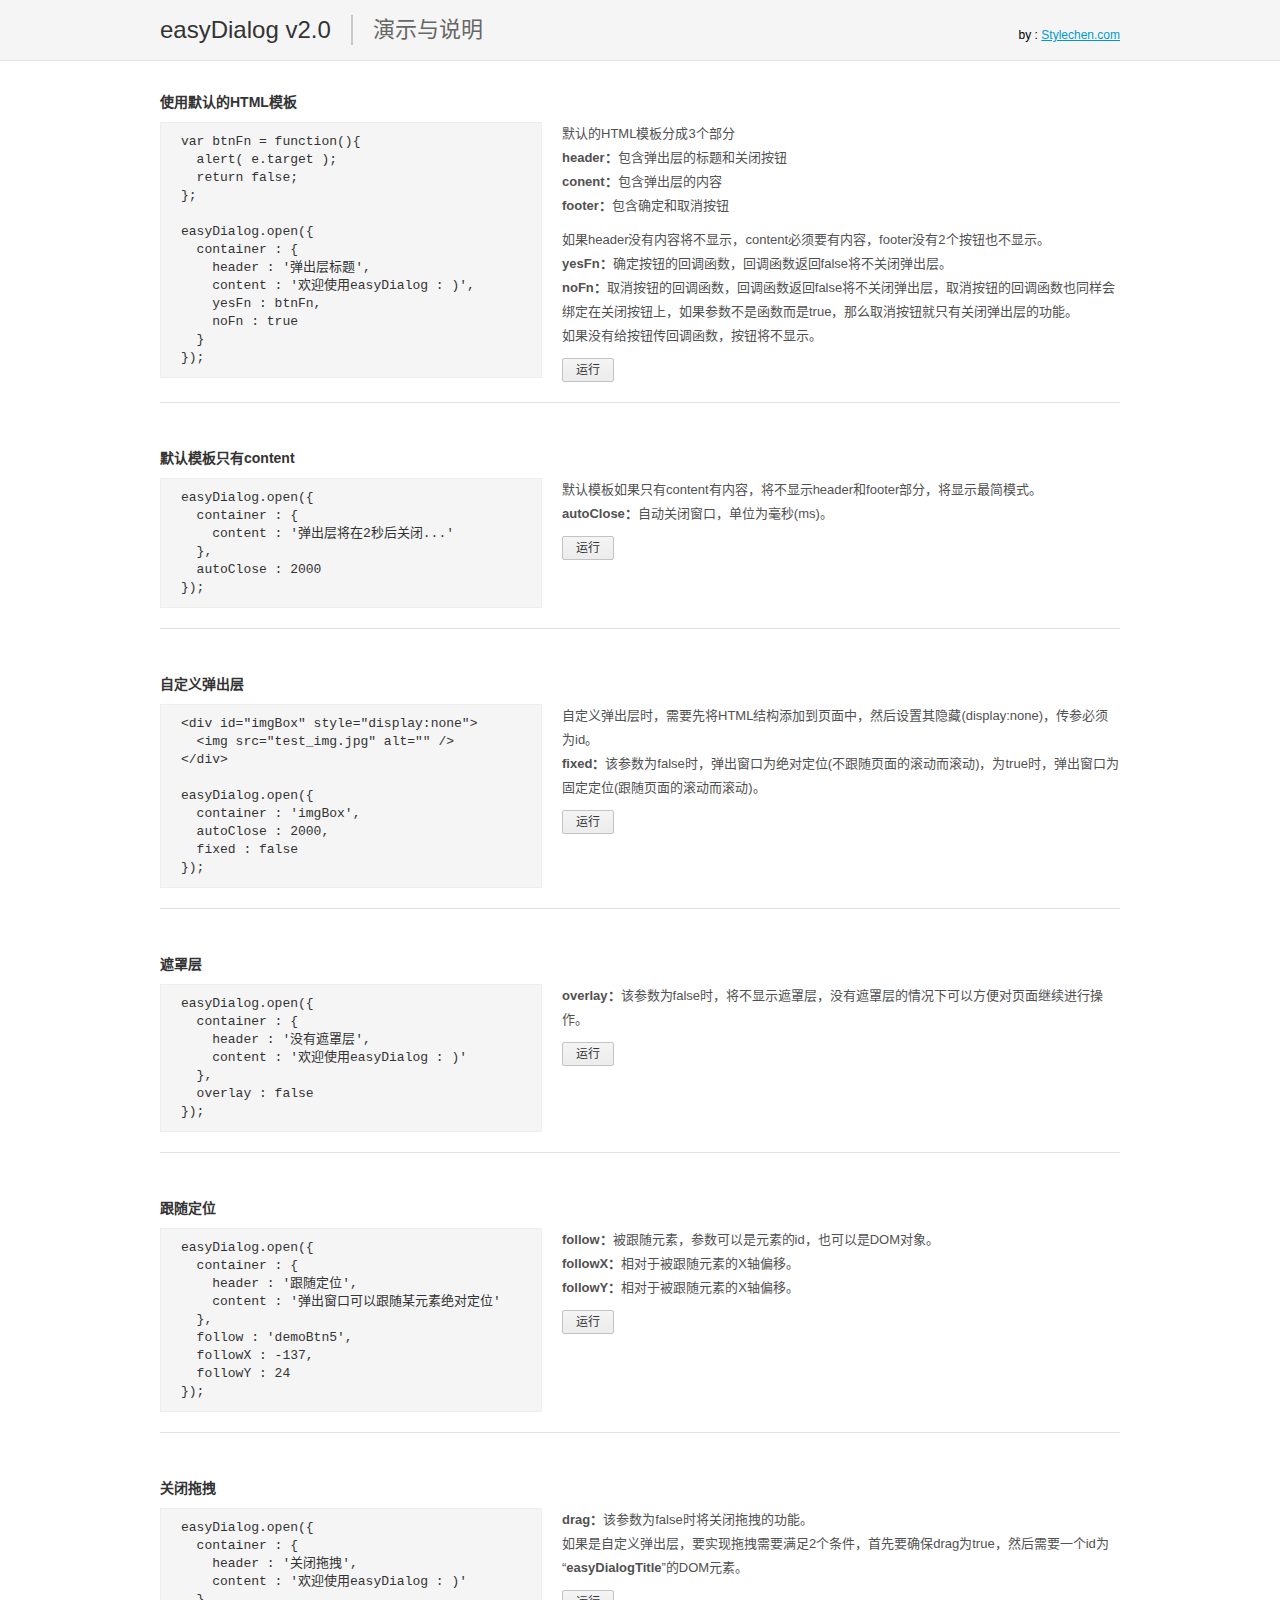
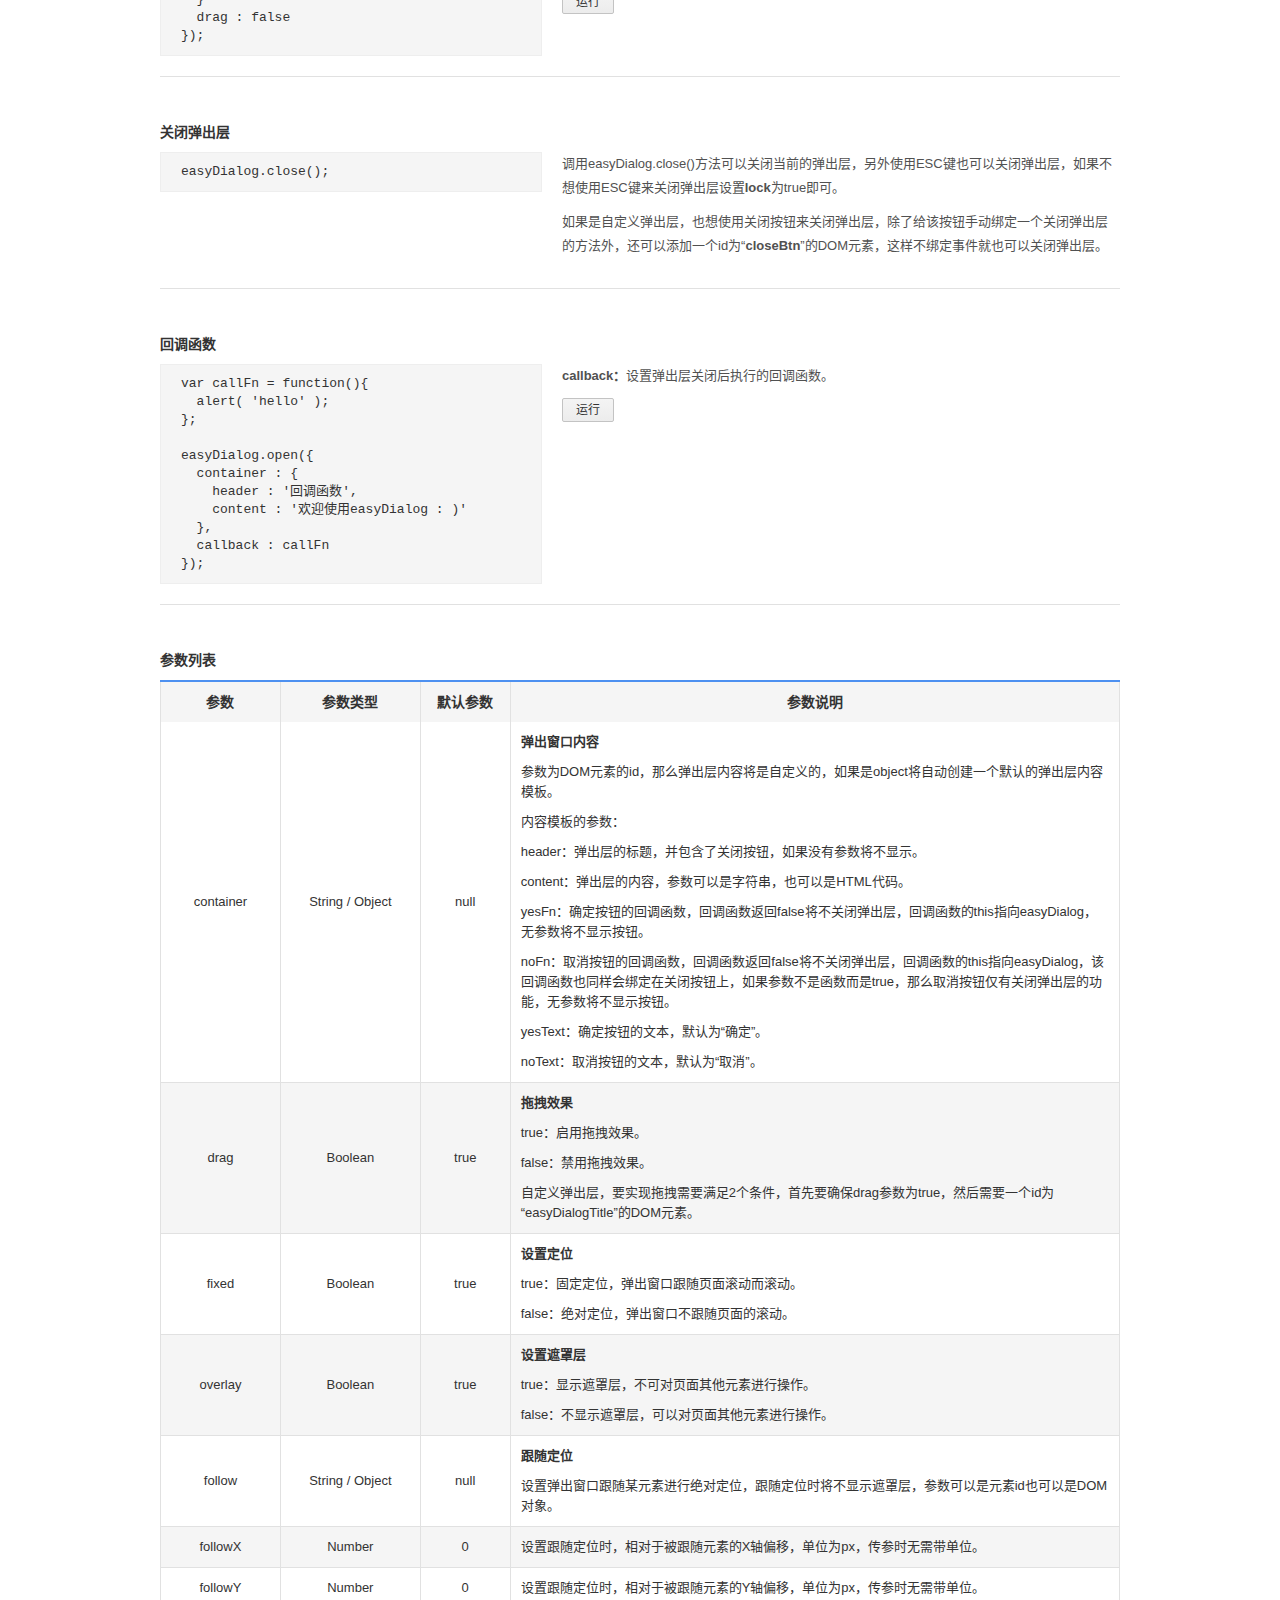
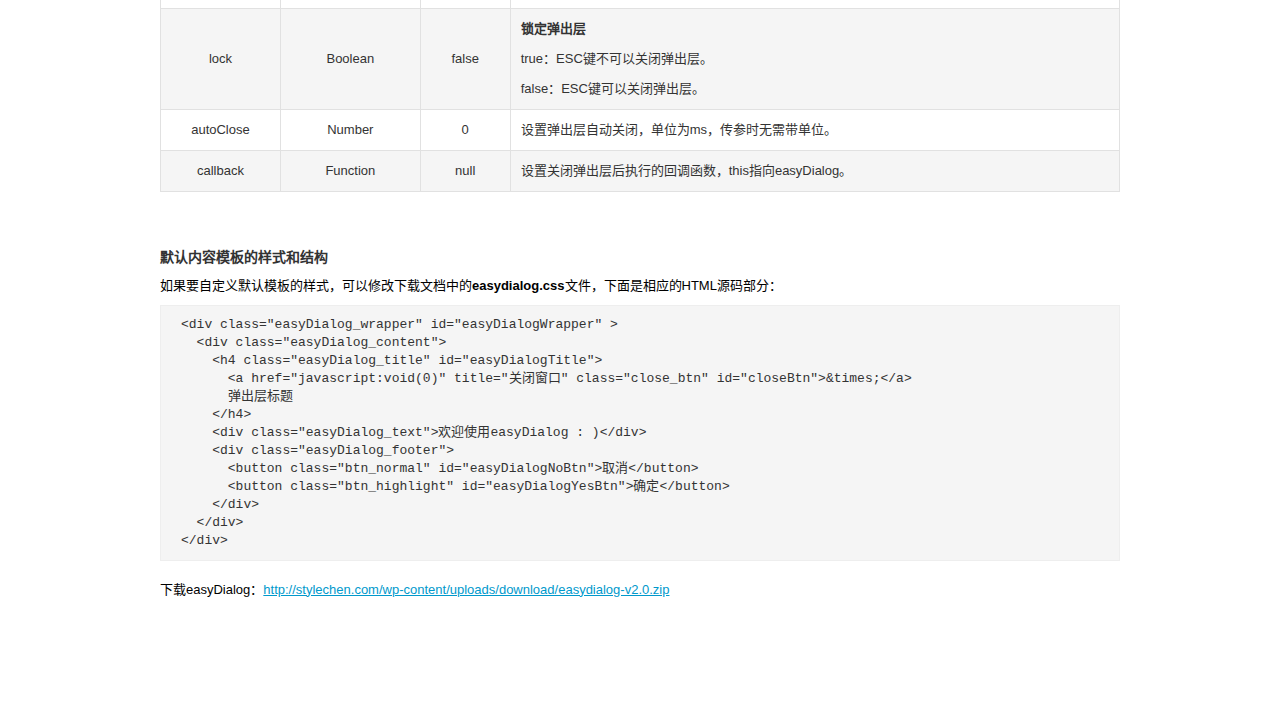
<file: src/main/webapp/assets/easydialog/index.html>
<!DOCTYPE html>
<html dir="ltr" lang="zh-CN">
<head>
<meta charset="utf-8" />
<title>easyDialog v2.0 演示与说明</title>
<meta name="keywords" content="弹出层,javascript弹出层,easyDialog,dialog" />
<meta name="description" content="easyDialog是一款体积小巧、使用简便的javascript弹出层组件。" />
<style>
* { margin:0;padding:0; }
body { background:#fff; font:12px/150% "Lucida Sans Unicode", "Lucida Grande", sans-serif; }
a{ color:#09c; }
a:hover{ color:#000; text-decoration:none; }
.f_l{ float:left; }
.f_r{ float:right; }
.header{ background:#f5f5f5; height:60px; border-bottom:1px solid #e5e5e5; width:100%; }
.header_box{ width:960px; margin:0 auto; overflow:hidden; line-height:60px; }
.header_box .logo{ font-size:24px; font-weight:400; color:#333; height:30px; line-height:30px; float:left; border-right:2px solid #c9c9c9; margin-top:15px; padding-right:20px; }
.header_box .sub_tit{ font-size:22px; font-weight:400; font-family:'宋体'; color:#666; height:30px; line-height:30px; overflow:hidden; margin-top:15px; float:left; padding-left:20px; }
.header_box .f_r{ font-size:12px; margin:5px -10px 0 0; }
.header_box .f_r a{ margin-right:10px; }
.wrapper{ width:960px; margin:2% auto 0; padding-bottom:100px; }
.wrapper h3{ font-size:14px; font-weight:700; color:#333; height:30px; line-height:30px; font-family:"Microsoft yahei", Arial; margin-bottom:5px; }
.code_box{ width:960px; overflow:hidden; border-bottom:1px solid #e1e1e1; padding-bottom:20px; margin-bottom:40px; }
.code_box pre{ width:340px; background:#f5f5f5; padding:10px 20px; font-family:"Consolas","Courier New",Courier,mono; font-size:13px; line-height:18px; border:1px solid #eee; float:left; color:#333; }
.code_box .run{ border:1px solid; border-radius:2px; cursor:pointer; font-family:"Microsoft yahei", Arial; font-size:12px; width:50px; height:22px; line-height:22px; display:block; text-align:center; border-color:#c3c3c3; background:#ececec; color:#333; background:-webkit-gradient(linear,center bottom,center top,from(#ececec),to(#f4f4f4)); background:-moz-linear-gradient(90deg,#ececec,#f4f4f4); text-decoration:none; }
.con_right{ width:558px; float:left; padding-left:20px; }
.con_right p{ font-size:13px; color:#515151; margin-bottom:10px; line-height:24px; }

.param_tb{ width:960px; border-collapse:collapse; border-bottom:1px solid #e1e1e1; border-left:1px solid #e1e1e1; font-size:13px; color:#333; }
.param_tb tr td{ line-height:20px; padding:5px 0; text-align:center; border-right:1px solid #e1e1e1; border-bottom:1px solid #e1e1e1; }
.param_tb tr .t_l{ text-align:left; padding:5px 10px; }
.param_tb .even td{ background:#f5f5f5; }
.param_tb th{ background:#f5f5f5; line-height:40px; border-right:1px solid #e1e1e1; font-family:"Microsoft yahei", Arial; font-size:14px; font-weight:700; border-top:2px solid #4D90F0; }
.param_tb p{ line-height:20px; padding:5px 0; }

.html_code{ margin-top:50px; }
.html_code p{ font-size:13px; margin-bottom:10px; }
.html_code pre{ width:918px; background:#f5f5f5; padding:10px 20px; font-family:"Consolas","Courier New",Courier,mono; font-size:13px; line-height:18px; border:1px solid #eee; color:#333; margin-bottom:20px; }

#imgBox{ border:1px solid #d3d3d3; padding:5px; background:#fff; width:600px; height:375px; }
</style>
<link rel="stylesheet" href="easydialog.css" />
</head>
<body>
<div class="header">
	<div class="header_box">
		<h1 class="logo">easyDialog v2.0</h1>
		<h2 class="sub_tit">演示与说明</h2>
		<span class="f_r">by : <a href="http://stylechen.com">Stylechen.com</a></span>
	</div>
</div>
<div class="wrapper">
	<h3>使用默认的HTML模板</h3>

<div class="code_box">
<pre>
var btnFn = function(){
  alert( e.target );
  return false;
};

easyDialog.open({
  container : {
    header : '弹出层标题',
    content : '欢迎使用easyDialog : )',
    yesFn : btnFn,
    noFn : true
  }
});
</pre>
<div class="con_right">
	<p>默认的HTML模板分成3个部分<br />
		<b>header：</b>包含弹出层的标题和关闭按钮<br />
		<b>conent：</b>包含弹出层的内容<br />
		<b>footer：</b>包含确定和取消按钮
	</p>
	<p>如果header没有内容将不显示，content必须要有内容，footer没有2个按钮也不显示。<br />
		<b>yesFn：</b>确定按钮的回调函数，回调函数返回false将不关闭弹出层。<br />
		<b>noFn：</b>取消按钮的回调函数，回调函数返回false将不关闭弹出层，取消按钮的回调函数也同样会绑定在关闭按钮上，如果参数不是函数而是true，那么取消按钮就只有关闭弹出层的功能。<br />
		如果没有给按钮传回调函数，按钮将不显示。
	</p>
	<a href="javascript:void(0)" class="run" id="demoBtn1">运行</a>
</div>
</div>

	<h3>默认模板只有content</h3>

<div class="code_box">
<pre>
easyDialog.open({
  container : {
    content : '弹出层将在2秒后关闭...'
  },
  autoClose : 2000
});
</pre>
<div class="con_right">
	<p>默认模板如果只有content有内容，将不显示header和footer部分，将显示最简模式。<br />
		<b>autoClose：</b>自动关闭窗口，单位为毫秒(ms)。
	</p>
	<a href="javascript:void(0)" class="run" id="demoBtn2">运行</a>
</div>
</div>

	<h3>自定义弹出层</h3>

<div class="code_box">
<pre>
&lt;div id="imgBox" style="display:none"&gt;
&nbsp;&nbsp;&lt;img src="test_img.jpg" alt="" /&gt;
&lt;/div&gt;

easyDialog.open({
  container : 'imgBox',
  autoClose : 2000,
  fixed : false
});
</pre>
<div class="con_right">
	<p>自定义弹出层时，需要先将HTML结构添加到页面中，然后设置其隐藏(display:none)，传参必须为id。<br />
		<b>fixed：</b>该参数为false时，弹出窗口为绝对定位(不跟随页面的滚动而滚动)，为true时，弹出窗口为固定定位(跟随页面的滚动而滚动)。
	</p>
	<a href="javascript:void(0)" class="run" id="demoBtn3">运行</a>
</div>
</div>

<h3>遮罩层</h3>

<div class="code_box">
<pre>
easyDialog.open({
  container : {
    header : '没有遮罩层',
    content : '欢迎使用easyDialog : )'
  },
  overlay : false
});
</pre>
<div class="con_right">
	<p><b>overlay：</b>该参数为false时，将不显示遮罩层，没有遮罩层的情况下可以方便对页面继续进行操作。</p>
	<a href="javascript:void(0)" class="run" id="demoBtn4">运行</a>
</div>
</div>

<h3>跟随定位</h3>

<div class="code_box">
<pre>
easyDialog.open({
  container : {
    header : '跟随定位',
    content : '弹出窗口可以跟随某元素绝对定位'
  },
  follow : 'demoBtn5',
  followX : -137,
  followY : 24
});
</pre>
<div class="con_right">
	<p><b>follow：</b>被跟随元素，参数可以是元素的id，也可以是DOM对象。<br />
		<b>followX：</b>相对于被跟随元素的X轴偏移。<br />
		<b>followY：</b>相对于被跟随元素的X轴偏移。<br />
	</p>
	<a href="javascript:void(0)" class="run" id="demoBtn5">运行</a>
</div>
</div>

<h3>关闭拖拽</h3>

<div class="code_box">
<pre>
easyDialog.open({
  container : {
    header : '关闭拖拽',
    content : '欢迎使用easyDialog : )'
  }
  drag : false
});
</pre>
<div class="con_right">
	<p><b>drag：</b>该参数为false时将关闭拖拽的功能。<br />
	如果是自定义弹出层，要实现拖拽需要满足2个条件，首先要确保drag为true，然后需要一个id为“<b>easyDialogTitle</b>”的DOM元素。
	</p>
	<a href="javascript:void(0)" class="run" id="demoBtn6">运行</a>
</div>
</div>

<h3>关闭弹出层</h3>

<div class="code_box">
<pre>
easyDialog.close();
</pre>
<div class="con_right">
	<p>调用easyDialog.close()方法可以关闭当前的弹出层，另外使用ESC键也可以关闭弹出层，如果不想使用ESC键来关闭弹出层设置<b>lock</b>为true即可。</p>
	<p>如果是自定义弹出层，也想使用关闭按钮来关闭弹出层，除了给该按钮手动绑定一个关闭弹出层的方法外，还可以添加一个id为“<b>closeBtn</b>”的DOM元素，这样不绑定事件就也可以关闭弹出层。</p>
</div>
</div>

<h3>回调函数</h3>

<div class="code_box">
<pre>
var callFn = function(){
  alert( 'hello' );
};

easyDialog.open({
  container : {
    header : '回调函数',
    content : '欢迎使用easyDialog : )'
  },
  callback : callFn
});
</pre>
<div class="con_right">
	<p><b>callback：</b>设置弹出层关闭后执行的回调函数。</p>
	<a href="javascript:void(0)" class="run" id="demoBtn7">运行</a>
</div>
</div>

<h3>参数列表</h3>
<table class="param_tb">
	<colgroup>
		<col style="width:120px" />
		<col style="width:140px" />
		<col style="width:90px" />
		<col style="width:610px" />
	</colgroup>
	<thead>
		<tr class="even">
			<th>参数</th>
			<th>参数类型</th>
			<th>默认参数</th>
			<th>参数说明</th>
		</tr>
	</thead>
	<tbody>
		<tr>
			<td>container</td>
			<td>String / Object</td>
			<td>null</td>
			<td class="t_l">
				<p><b>弹出窗口内容</b></p>
				<p>参数为DOM元素的id，那么弹出层内容将是自定义的，如果是object将自动创建一个默认的弹出层内容模板。</p>
				<p>内容模板的参数：</p>
				<p>header：弹出层的标题，并包含了关闭按钮，如果没有参数将不显示。</p>
				<p>content：弹出层的内容，参数可以是字符串，也可以是HTML代码。<br />
				<p>yesFn：确定按钮的回调函数，回调函数返回false将不关闭弹出层，回调函数的this指向easyDialog，无参数将不显示按钮。<br />
				<p>noFn：取消按钮的回调函数，回调函数返回false将不关闭弹出层，回调函数的this指向easyDialog，该回调函数也同样会绑定在关闭按钮上，如果参数不是函数而是true，那么取消按钮仅有关闭弹出层的功能，无参数将不显示按钮。</p>
				<p>yesText：确定按钮的文本，默认为“确定”。</p>
				<p>noText：取消按钮的文本，默认为“取消”。</p>
			</td>
		</tr>
		<tr class="even">
			<td>drag</td>
			<td>Boolean</td>
			<td>true</td>
			<td class="t_l">
				<p><b>拖拽效果</b></p>
				<p>true：启用拖拽效果。</p>
				<p>false：禁用拖拽效果。</p>
				<p>自定义弹出层，要实现拖拽需要满足2个条件，首先要确保drag参数为true，然后需要一个id为“easyDialogTitle”的DOM元素。</p>
			</td>
		</tr>
		<tr>
			<td>fixed</td>
			<td>Boolean</td>
			<td>true</td>
			<td class="t_l">
				<p><b>设置定位</b></p>
				<p>true：固定定位，弹出窗口跟随页面滚动而滚动。</p>
				<p>false：绝对定位，弹出窗口不跟随页面的滚动。</p>
			</td>
		</tr>
		<tr class="even">
			<td>overlay</td>
			<td>Boolean</td>
			<td>true</td>
			<td class="t_l">
				<p><b>设置遮罩层</b></p>
				<p>true：显示遮罩层，不可对页面其他元素进行操作。</p>
				<p>false：不显示遮罩层，可以对页面其他元素进行操作。</p>
			</td>
		</tr>
		<tr>
			<td>follow</td>
			<td>String / Object</td>
			<td>null</td>
			<td class="t_l">
				<p><b>跟随定位</b></p>
				<p>设置弹出窗口跟随某元素进行绝对定位，跟随定位时将不显示遮罩层，参数可以是元素id也可以是DOM对象。</p>
			</td>
		</tr>
		<tr class="even">
			<td>followX</td>
			<td>Number</td>
			<td>0</td>
			<td class="t_l">
				<p>设置跟随定位时，相对于被跟随元素的X轴偏移，单位为px，传参时无需带单位。</p>
			</td>
		</tr>
		<tr>
			<td>followY</td>
			<td>Number</td>
			<td>0</td>
			<td class="t_l">
				<p>设置跟随定位时，相对于被跟随元素的Y轴偏移，单位为px，传参时无需带单位。</p>
			</td>
		</tr>
		<tr class="even">
			<td>lock</td>
			<td>Boolean</td>
			<td>false</td>
			<td class="t_l">
				<p><b>锁定弹出层</b></p>
				<p>true：ESC键不可以关闭弹出层。</p>
				<p>false：ESC键可以关闭弹出层。</p>
			</td>
		</tr>
		<tr>
			<td>autoClose</td>
			<td>Number</td>
			<td>0</td>
			<td class="t_l">
				<p>设置弹出层自动关闭，单位为ms，传参时无需带单位。</p>
			</td>
		</tr>
		<tr class="even">
			<td>callback</td>
			<td>Function</td>
			<td>null</td>
			<td class="t_l">
				<p>设置关闭弹出层后执行的回调函数，this指向easyDialog。</p>
			</td>
		</tr>
	</tbody>
</table>

<div class="html_code">
	<h3>默认内容模板的样式和结构</h3>
	<p>如果要自定义默认模板的样式，可以修改下载文档中的<b>easydialog.css</b>文件，下面是相应的HTML源码部分：</p>
	<pre>
&lt;div class="easyDialog_wrapper" id="easyDialogWrapper" &gt;
&nbsp;&nbsp;&lt;div class="easyDialog_content"&gt;
&nbsp;&nbsp;&nbsp;&nbsp;&lt;h4 class="easyDialog_title" id="easyDialogTitle"&gt;
&nbsp;&nbsp;&nbsp;&nbsp;&nbsp;&nbsp;&lt;a href="javascript:void(0)" title="关闭窗口" class="close_btn" id="closeBtn"&gt;&amp;times;&lt;/a&gt;
&nbsp;&nbsp;&nbsp;&nbsp;&nbsp;&nbsp;弹出层标题
&nbsp;&nbsp;&nbsp;&nbsp;&lt;/h4&gt;
&nbsp;&nbsp;&nbsp;&nbsp;&lt;div class="easyDialog_text"&gt;欢迎使用easyDialog : )&lt;/div&gt;
&nbsp;&nbsp;&nbsp;&nbsp;&lt;div class="easyDialog_footer"&gt;
&nbsp;&nbsp;&nbsp;&nbsp;&nbsp;&nbsp;&lt;button class="btn_normal" id="easyDialogNoBtn"&gt;取消&lt;/button&gt;
&nbsp;&nbsp;&nbsp;&nbsp;&nbsp;&nbsp;&lt;button class="btn_highlight" id="easyDialogYesBtn"&gt;确定&lt;/button&gt;
&nbsp;&nbsp;&nbsp;&nbsp;&lt;/div&gt;
&nbsp;&nbsp;&lt;/div&gt;
&lt;/div&gt;</pre>
	<p>下载easyDialog：<a href="http://stylechen.com/wp-content/uploads/download/easydialog-v2.0.zip" target="_blank">http://stylechen.com/wp-content/uploads/download/easydialog-v2.0.zip</a></p>
</div>
</div>



<div id="imgBox" style="display:none;"><img src="test_img.jpg" alt="" /></div>

<script src="easydialog.min.js"></script>
<script>

var $ = function(){
	return document.getElementById(arguments[0]);
};

var btnFn = function( e ){
	alert( e.target );
	return false;
};

$('demoBtn1').onclick = function(){
	easyDialog.open({
		container : {
			header : '弹出层标题',
			content : '欢迎使用easyDialog : )',
			yesFn : btnFn,
			noFn : true
		},
		fixed : false
	});
};

$('demoBtn2').onclick = function(){
	easyDialog.open({
		container : {
			content : '弹出层将在2秒后关闭...'
		},
		autoClose : 2000
	});
};

$('demoBtn3').onclick = function(){
	easyDialog.open({
		container : 'imgBox',
		autoClose : 2000,
		fixed : false
	});
};

$('demoBtn4').onclick = function(){
	easyDialog.open({
		container : {
			header : '没有遮罩层',
			content : '欢迎使用easyDialog : )'
		},
		overlay : false
	});
};

$('demoBtn5').onclick = function(){
	easyDialog.open({
		container : {
			header : '跟随定位',
			content : '弹出层可以跟随某元素绝对定位'
		},
		follow : 'demoBtn5',
		followX : -137,
		followY : 24
	});
};

$('demoBtn6').onclick = function(){
	easyDialog.open({
		container : {
			header : '关闭拖拽',
			content : '欢迎使用easyDialog : )'
		},
		drag : false
	});
};

var callFn = function(){
	alert( 'hello' );
};

$('demoBtn7').onclick = function(){
	easyDialog.open({
		container : {
			header : '回调函数',
			content : '欢迎使用easyDialog : )'
		},
		callback : callFn
	});
};

</script>
</body>
</html>
</file>
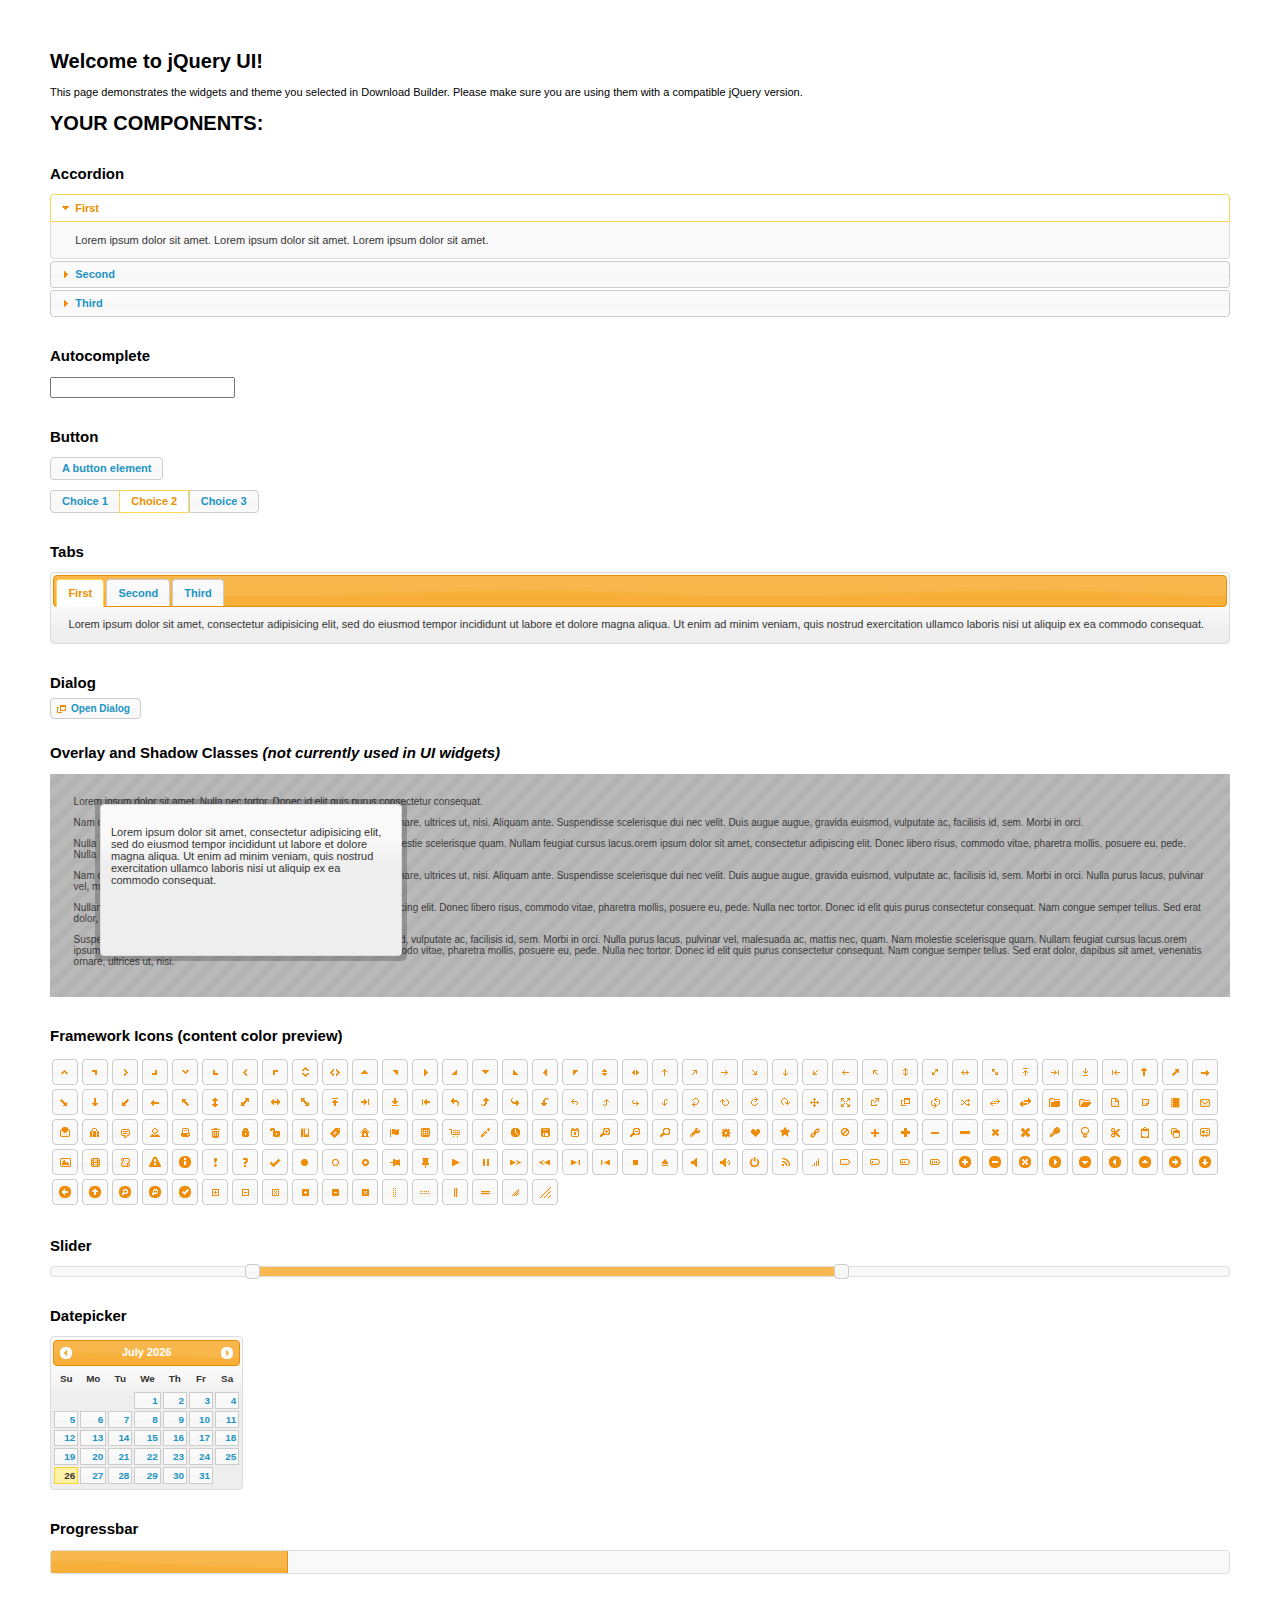
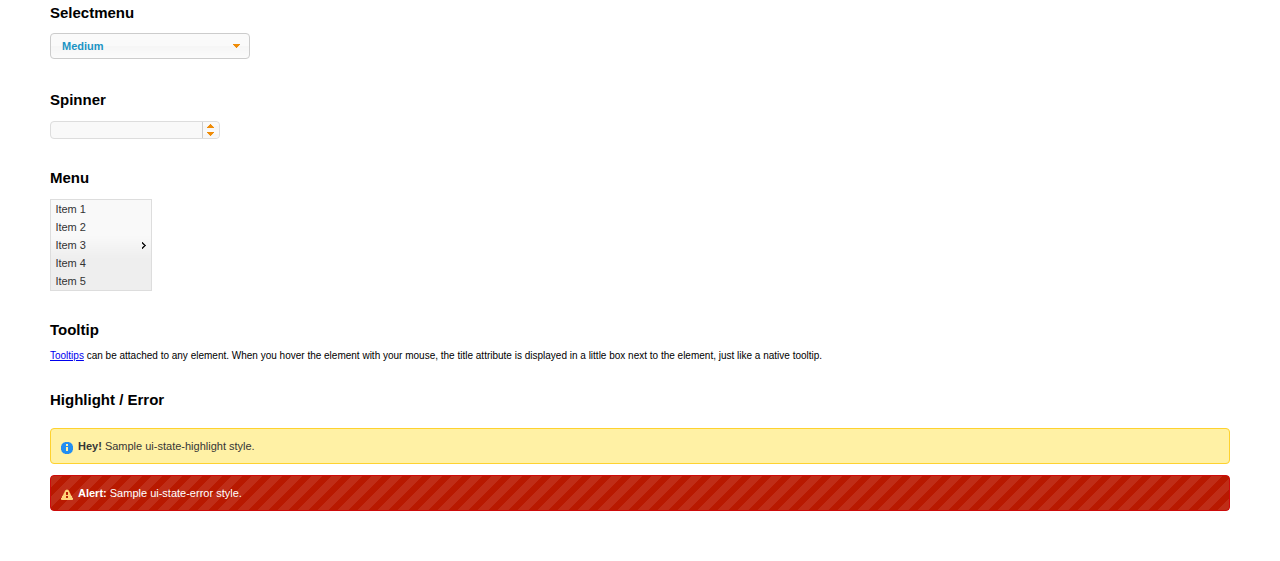
<file: src/main/webapp/assets/jquery-ui/index.html>
<!doctype html>
<html lang="us">
<head>
	<meta charset="utf-8">
	<title>jQuery UI Example Page</title>
	<link href="jquery-ui.css" rel="stylesheet">
	<style>
	body{
		font: 62.5% "Trebuchet MS", sans-serif;
		margin: 50px;
	}
	.demoHeaders {
		margin-top: 2em;
	}
	#dialog-link {
		padding: .4em 1em .4em 20px;
		text-decoration: none;
		position: relative;
	}
	#dialog-link span.ui-icon {
		margin: 0 5px 0 0;
		position: absolute;
		left: .2em;
		top: 50%;
		margin-top: -8px;
	}
	#icons {
		margin: 0;
		padding: 0;
	}
	#icons li {
		margin: 2px;
		position: relative;
		padding: 4px 0;
		cursor: pointer;
		float: left;
		list-style: none;
	}
	#icons span.ui-icon {
		float: left;
		margin: 0 4px;
	}
	.fakewindowcontain .ui-widget-overlay {
		position: absolute;
	}
	select {
		width: 200px;
	}
	</style>
</head>
<body>

<h1>Welcome to jQuery UI!</h1>

<div class="ui-widget">
	<p>This page demonstrates the widgets and theme you selected in Download Builder. Please make sure you are using them with a compatible jQuery version.</p>
</div>

<h1>YOUR COMPONENTS:</h1>


<!-- Accordion -->
<h2 class="demoHeaders">Accordion</h2>
<div id="accordion">
	<h3>First</h3>
	<div>Lorem ipsum dolor sit amet. Lorem ipsum dolor sit amet. Lorem ipsum dolor sit amet.</div>
	<h3>Second</h3>
	<div>Phasellus mattis tincidunt nibh.</div>
	<h3>Third</h3>
	<div>Nam dui erat, auctor a, dignissim quis.</div>
</div>



<!-- Autocomplete -->
<h2 class="demoHeaders">Autocomplete</h2>
<div>
	<input id="autocomplete" title="type &quot;a&quot;">
</div>



<!-- Button -->
<h2 class="demoHeaders">Button</h2>
<button id="button">A button element</button>
<form style="margin-top: 1em;">
	<div id="radioset">
		<input type="radio" id="radio1" name="radio"><label for="radio1">Choice 1</label>
		<input type="radio" id="radio2" name="radio" checked="checked"><label for="radio2">Choice 2</label>
		<input type="radio" id="radio3" name="radio"><label for="radio3">Choice 3</label>
	</div>
</form>



<!-- Tabs -->
<h2 class="demoHeaders">Tabs</h2>
<div id="tabs">
	<ul>
		<li><a href="#tabs-1">First</a></li>
		<li><a href="#tabs-2">Second</a></li>
		<li><a href="#tabs-3">Third</a></li>
	</ul>
	<div id="tabs-1">Lorem ipsum dolor sit amet, consectetur adipisicing elit, sed do eiusmod tempor incididunt ut labore et dolore magna aliqua. Ut enim ad minim veniam, quis nostrud exercitation ullamco laboris nisi ut aliquip ex ea commodo consequat.</div>
	<div id="tabs-2">Phasellus mattis tincidunt nibh. Cras orci urna, blandit id, pretium vel, aliquet ornare, felis. Maecenas scelerisque sem non nisl. Fusce sed lorem in enim dictum bibendum.</div>
	<div id="tabs-3">Nam dui erat, auctor a, dignissim quis, sollicitudin eu, felis. Pellentesque nisi urna, interdum eget, sagittis et, consequat vestibulum, lacus. Mauris porttitor ullamcorper augue.</div>
</div>



<!-- Dialog NOTE: Dialog is not generated by UI in this demo so it can be visually styled in themeroller-->
<h2 class="demoHeaders">Dialog</h2>
<p><a href="#" id="dialog-link" class="ui-state-default ui-corner-all"><span class="ui-icon ui-icon-newwin"></span>Open Dialog</a></p>

<h2 class="demoHeaders">Overlay and Shadow Classes <em>(not currently used in UI widgets)</em></h2>
<div style="position: relative; width: 96%; height: 200px; padding:1% 2%; overflow:hidden;" class="fakewindowcontain">
	<p>Lorem ipsum dolor sit amet,  Nulla nec tortor. Donec id elit quis purus consectetur consequat. </p><p>Nam congue semper tellus. Sed erat dolor, dapibus sit amet, venenatis ornare, ultrices ut, nisi. Aliquam ante. Suspendisse scelerisque dui nec velit. Duis augue augue, gravida euismod, vulputate ac, facilisis id, sem. Morbi in orci. </p><p>Nulla purus lacus, pulvinar vel, malesuada ac, mattis nec, quam. Nam molestie scelerisque quam. Nullam feugiat cursus lacus.orem ipsum dolor sit amet, consectetur adipiscing elit. Donec libero risus, commodo vitae, pharetra mollis, posuere eu, pede. Nulla nec tortor. Donec id elit quis purus consectetur consequat. </p><p>Nam congue semper tellus. Sed erat dolor, dapibus sit amet, venenatis ornare, ultrices ut, nisi. Aliquam ante. Suspendisse scelerisque dui nec velit. Duis augue augue, gravida euismod, vulputate ac, facilisis id, sem. Morbi in orci. Nulla purus lacus, pulvinar vel, malesuada ac, mattis nec, quam. Nam molestie scelerisque quam. </p><p>Nullam feugiat cursus lacus.orem ipsum dolor sit amet, consectetur adipiscing elit. Donec libero risus, commodo vitae, pharetra mollis, posuere eu, pede. Nulla nec tortor. Donec id elit quis purus consectetur consequat. Nam congue semper tellus. Sed erat dolor, dapibus sit amet, venenatis ornare, ultrices ut, nisi. Aliquam ante. </p><p>Suspendisse scelerisque dui nec velit. Duis augue augue, gravida euismod, vulputate ac, facilisis id, sem. Morbi in orci. Nulla purus lacus, pulvinar vel, malesuada ac, mattis nec, quam. Nam molestie scelerisque quam. Nullam feugiat cursus lacus.orem ipsum dolor sit amet, consectetur adipiscing elit. Donec libero risus, commodo vitae, pharetra mollis, posuere eu, pede. Nulla nec tortor. Donec id elit quis purus consectetur consequat. Nam congue semper tellus. Sed erat dolor, dapibus sit amet, venenatis ornare, ultrices ut, nisi. </p>

	<!-- ui-dialog -->
	<div class="ui-overlay"><div class="ui-widget-overlay"></div><div class="ui-widget-shadow ui-corner-all" style="width: 302px; height: 152px; position: absolute; left: 50px; top: 30px;"></div></div>
	<div style="position: absolute; width: 280px; height: 130px;left: 50px; top: 30px; padding: 10px;" class="ui-widget ui-widget-content ui-corner-all">
		<div class="ui-dialog-content ui-widget-content" style="background: none; border: 0;">
			<p>Lorem ipsum dolor sit amet, consectetur adipisicing elit, sed do eiusmod tempor incididunt ut labore et dolore magna aliqua. Ut enim ad minim veniam, quis nostrud exercitation ullamco laboris nisi ut aliquip ex ea commodo consequat.</p>
		</div>
	</div>

</div>

<!-- ui-dialog -->
<div id="dialog" title="Dialog Title">
	<p>Lorem ipsum dolor sit amet, consectetur adipisicing elit, sed do eiusmod tempor incididunt ut labore et dolore magna aliqua. Ut enim ad minim veniam, quis nostrud exercitation ullamco laboris nisi ut aliquip ex ea commodo consequat.</p>
</div>



<h2 class="demoHeaders">Framework Icons (content color preview)</h2>
<ul id="icons" class="ui-widget ui-helper-clearfix">
	<li class="ui-state-default ui-corner-all" title=".ui-icon-carat-1-n"><span class="ui-icon ui-icon-carat-1-n"></span></li>
	<li class="ui-state-default ui-corner-all" title=".ui-icon-carat-1-ne"><span class="ui-icon ui-icon-carat-1-ne"></span></li>
	<li class="ui-state-default ui-corner-all" title=".ui-icon-carat-1-e"><span class="ui-icon ui-icon-carat-1-e"></span></li>
	<li class="ui-state-default ui-corner-all" title=".ui-icon-carat-1-se"><span class="ui-icon ui-icon-carat-1-se"></span></li>
	<li class="ui-state-default ui-corner-all" title=".ui-icon-carat-1-s"><span class="ui-icon ui-icon-carat-1-s"></span></li>
	<li class="ui-state-default ui-corner-all" title=".ui-icon-carat-1-sw"><span class="ui-icon ui-icon-carat-1-sw"></span></li>
	<li class="ui-state-default ui-corner-all" title=".ui-icon-carat-1-w"><span class="ui-icon ui-icon-carat-1-w"></span></li>
	<li class="ui-state-default ui-corner-all" title=".ui-icon-carat-1-nw"><span class="ui-icon ui-icon-carat-1-nw"></span></li>
	<li class="ui-state-default ui-corner-all" title=".ui-icon-carat-2-n-s"><span class="ui-icon ui-icon-carat-2-n-s"></span></li>
	<li class="ui-state-default ui-corner-all" title=".ui-icon-carat-2-e-w"><span class="ui-icon ui-icon-carat-2-e-w"></span></li>
	<li class="ui-state-default ui-corner-all" title=".ui-icon-triangle-1-n"><span class="ui-icon ui-icon-triangle-1-n"></span></li>
	<li class="ui-state-default ui-corner-all" title=".ui-icon-triangle-1-ne"><span class="ui-icon ui-icon-triangle-1-ne"></span></li>
	<li class="ui-state-default ui-corner-all" title=".ui-icon-triangle-1-e"><span class="ui-icon ui-icon-triangle-1-e"></span></li>
	<li class="ui-state-default ui-corner-all" title=".ui-icon-triangle-1-se"><span class="ui-icon ui-icon-triangle-1-se"></span></li>
	<li class="ui-state-default ui-corner-all" title=".ui-icon-triangle-1-s"><span class="ui-icon ui-icon-triangle-1-s"></span></li>
	<li class="ui-state-default ui-corner-all" title=".ui-icon-triangle-1-sw"><span class="ui-icon ui-icon-triangle-1-sw"></span></li>
	<li class="ui-state-default ui-corner-all" title=".ui-icon-triangle-1-w"><span class="ui-icon ui-icon-triangle-1-w"></span></li>
	<li class="ui-state-default ui-corner-all" title=".ui-icon-triangle-1-nw"><span class="ui-icon ui-icon-triangle-1-nw"></span></li>
	<li class="ui-state-default ui-corner-all" title=".ui-icon-triangle-2-n-s"><span class="ui-icon ui-icon-triangle-2-n-s"></span></li>
	<li class="ui-state-default ui-corner-all" title=".ui-icon-triangle-2-e-w"><span class="ui-icon ui-icon-triangle-2-e-w"></span></li>
	<li class="ui-state-default ui-corner-all" title=".ui-icon-arrow-1-n"><span class="ui-icon ui-icon-arrow-1-n"></span></li>
	<li class="ui-state-default ui-corner-all" title=".ui-icon-arrow-1-ne"><span class="ui-icon ui-icon-arrow-1-ne"></span></li>
	<li class="ui-state-default ui-corner-all" title=".ui-icon-arrow-1-e"><span class="ui-icon ui-icon-arrow-1-e"></span></li>
	<li class="ui-state-default ui-corner-all" title=".ui-icon-arrow-1-se"><span class="ui-icon ui-icon-arrow-1-se"></span></li>
	<li class="ui-state-default ui-corner-all" title=".ui-icon-arrow-1-s"><span class="ui-icon ui-icon-arrow-1-s"></span></li>
	<li class="ui-state-default ui-corner-all" title=".ui-icon-arrow-1-sw"><span class="ui-icon ui-icon-arrow-1-sw"></span></li>
	<li class="ui-state-default ui-corner-all" title=".ui-icon-arrow-1-w"><span class="ui-icon ui-icon-arrow-1-w"></span></li>
	<li class="ui-state-default ui-corner-all" title=".ui-icon-arrow-1-nw"><span class="ui-icon ui-icon-arrow-1-nw"></span></li>
	<li class="ui-state-default ui-corner-all" title=".ui-icon-arrow-2-n-s"><span class="ui-icon ui-icon-arrow-2-n-s"></span></li>
	<li class="ui-state-default ui-corner-all" title=".ui-icon-arrow-2-ne-sw"><span class="ui-icon ui-icon-arrow-2-ne-sw"></span></li>
	<li class="ui-state-default ui-corner-all" title=".ui-icon-arrow-2-e-w"><span class="ui-icon ui-icon-arrow-2-e-w"></span></li>
	<li class="ui-state-default ui-corner-all" title=".ui-icon-arrow-2-se-nw"><span class="ui-icon ui-icon-arrow-2-se-nw"></span></li>
	<li class="ui-state-default ui-corner-all" title=".ui-icon-arrowstop-1-n"><span class="ui-icon ui-icon-arrowstop-1-n"></span></li>
	<li class="ui-state-default ui-corner-all" title=".ui-icon-arrowstop-1-e"><span class="ui-icon ui-icon-arrowstop-1-e"></span></li>
	<li class="ui-state-default ui-corner-all" title=".ui-icon-arrowstop-1-s"><span class="ui-icon ui-icon-arrowstop-1-s"></span></li>
	<li class="ui-state-default ui-corner-all" title=".ui-icon-arrowstop-1-w"><span class="ui-icon ui-icon-arrowstop-1-w"></span></li>
	<li class="ui-state-default ui-corner-all" title=".ui-icon-arrowthick-1-n"><span class="ui-icon ui-icon-arrowthick-1-n"></span></li>
	<li class="ui-state-default ui-corner-all" title=".ui-icon-arrowthick-1-ne"><span class="ui-icon ui-icon-arrowthick-1-ne"></span></li>
	<li class="ui-state-default ui-corner-all" title=".ui-icon-arrowthick-1-e"><span class="ui-icon ui-icon-arrowthick-1-e"></span></li>
	<li class="ui-state-default ui-corner-all" title=".ui-icon-arrowthick-1-se"><span class="ui-icon ui-icon-arrowthick-1-se"></span></li>
	<li class="ui-state-default ui-corner-all" title=".ui-icon-arrowthick-1-s"><span class="ui-icon ui-icon-arrowthick-1-s"></span></li>
	<li class="ui-state-default ui-corner-all" title=".ui-icon-arrowthick-1-sw"><span class="ui-icon ui-icon-arrowthick-1-sw"></span></li>
	<li class="ui-state-default ui-corner-all" title=".ui-icon-arrowthick-1-w"><span class="ui-icon ui-icon-arrowthick-1-w"></span></li>
	<li class="ui-state-default ui-corner-all" title=".ui-icon-arrowthick-1-nw"><span class="ui-icon ui-icon-arrowthick-1-nw"></span></li>
	<li class="ui-state-default ui-corner-all" title=".ui-icon-arrowthick-2-n-s"><span class="ui-icon ui-icon-arrowthick-2-n-s"></span></li>
	<li class="ui-state-default ui-corner-all" title=".ui-icon-arrowthick-2-ne-sw"><span class="ui-icon ui-icon-arrowthick-2-ne-sw"></span></li>
	<li class="ui-state-default ui-corner-all" title=".ui-icon-arrowthick-2-e-w"><span class="ui-icon ui-icon-arrowthick-2-e-w"></span></li>
	<li class="ui-state-default ui-corner-all" title=".ui-icon-arrowthick-2-se-nw"><span class="ui-icon ui-icon-arrowthick-2-se-nw"></span></li>
	<li class="ui-state-default ui-corner-all" title=".ui-icon-arrowthickstop-1-n"><span class="ui-icon ui-icon-arrowthickstop-1-n"></span></li>
	<li class="ui-state-default ui-corner-all" title=".ui-icon-arrowthickstop-1-e"><span class="ui-icon ui-icon-arrowthickstop-1-e"></span></li>
	<li class="ui-state-default ui-corner-all" title=".ui-icon-arrowthickstop-1-s"><span class="ui-icon ui-icon-arrowthickstop-1-s"></span></li>
	<li class="ui-state-default ui-corner-all" title=".ui-icon-arrowthickstop-1-w"><span class="ui-icon ui-icon-arrowthickstop-1-w"></span></li>
	<li class="ui-state-default ui-corner-all" title=".ui-icon-arrowreturnthick-1-w"><span class="ui-icon ui-icon-arrowreturnthick-1-w"></span></li>
	<li class="ui-state-default ui-corner-all" title=".ui-icon-arrowreturnthick-1-n"><span class="ui-icon ui-icon-arrowreturnthick-1-n"></span></li>
	<li class="ui-state-default ui-corner-all" title=".ui-icon-arrowreturnthick-1-e"><span class="ui-icon ui-icon-arrowreturnthick-1-e"></span></li>
	<li class="ui-state-default ui-corner-all" title=".ui-icon-arrowreturnthick-1-s"><span class="ui-icon ui-icon-arrowreturnthick-1-s"></span></li>
	<li class="ui-state-default ui-corner-all" title=".ui-icon-arrowreturn-1-w"><span class="ui-icon ui-icon-arrowreturn-1-w"></span></li>
	<li class="ui-state-default ui-corner-all" title=".ui-icon-arrowreturn-1-n"><span class="ui-icon ui-icon-arrowreturn-1-n"></span></li>
	<li class="ui-state-default ui-corner-all" title=".ui-icon-arrowreturn-1-e"><span class="ui-icon ui-icon-arrowreturn-1-e"></span></li>
	<li class="ui-state-default ui-corner-all" title=".ui-icon-arrowreturn-1-s"><span class="ui-icon ui-icon-arrowreturn-1-s"></span></li>
	<li class="ui-state-default ui-corner-all" title=".ui-icon-arrowrefresh-1-w"><span class="ui-icon ui-icon-arrowrefresh-1-w"></span></li>
	<li class="ui-state-default ui-corner-all" title=".ui-icon-arrowrefresh-1-n"><span class="ui-icon ui-icon-arrowrefresh-1-n"></span></li>
	<li class="ui-state-default ui-corner-all" title=".ui-icon-arrowrefresh-1-e"><span class="ui-icon ui-icon-arrowrefresh-1-e"></span></li>
	<li class="ui-state-default ui-corner-all" title=".ui-icon-arrowrefresh-1-s"><span class="ui-icon ui-icon-arrowrefresh-1-s"></span></li>
	<li class="ui-state-default ui-corner-all" title=".ui-icon-arrow-4"><span class="ui-icon ui-icon-arrow-4"></span></li>
	<li class="ui-state-default ui-corner-all" title=".ui-icon-arrow-4-diag"><span class="ui-icon ui-icon-arrow-4-diag"></span></li>
	<li class="ui-state-default ui-corner-all" title=".ui-icon-extlink"><span class="ui-icon ui-icon-extlink"></span></li>
	<li class="ui-state-default ui-corner-all" title=".ui-icon-newwin"><span class="ui-icon ui-icon-newwin"></span></li>
	<li class="ui-state-default ui-corner-all" title=".ui-icon-refresh"><span class="ui-icon ui-icon-refresh"></span></li>
	<li class="ui-state-default ui-corner-all" title=".ui-icon-shuffle"><span class="ui-icon ui-icon-shuffle"></span></li>
	<li class="ui-state-default ui-corner-all" title=".ui-icon-transfer-e-w"><span class="ui-icon ui-icon-transfer-e-w"></span></li>
	<li class="ui-state-default ui-corner-all" title=".ui-icon-transferthick-e-w"><span class="ui-icon ui-icon-transferthick-e-w"></span></li>
	<li class="ui-state-default ui-corner-all" title=".ui-icon-folder-collapsed"><span class="ui-icon ui-icon-folder-collapsed"></span></li>
	<li class="ui-state-default ui-corner-all" title=".ui-icon-folder-open"><span class="ui-icon ui-icon-folder-open"></span></li>
	<li class="ui-state-default ui-corner-all" title=".ui-icon-document"><span class="ui-icon ui-icon-document"></span></li>
	<li class="ui-state-default ui-corner-all" title=".ui-icon-document-b"><span class="ui-icon ui-icon-document-b"></span></li>
	<li class="ui-state-default ui-corner-all" title=".ui-icon-note"><span class="ui-icon ui-icon-note"></span></li>
	<li class="ui-state-default ui-corner-all" title=".ui-icon-mail-closed"><span class="ui-icon ui-icon-mail-closed"></span></li>
	<li class="ui-state-default ui-corner-all" title=".ui-icon-mail-open"><span class="ui-icon ui-icon-mail-open"></span></li>
	<li class="ui-state-default ui-corner-all" title=".ui-icon-suitcase"><span class="ui-icon ui-icon-suitcase"></span></li>
	<li class="ui-state-default ui-corner-all" title=".ui-icon-comment"><span class="ui-icon ui-icon-comment"></span></li>
	<li class="ui-state-default ui-corner-all" title=".ui-icon-person"><span class="ui-icon ui-icon-person"></span></li>
	<li class="ui-state-default ui-corner-all" title=".ui-icon-print"><span class="ui-icon ui-icon-print"></span></li>
	<li class="ui-state-default ui-corner-all" title=".ui-icon-trash"><span class="ui-icon ui-icon-trash"></span></li>
	<li class="ui-state-default ui-corner-all" title=".ui-icon-locked"><span class="ui-icon ui-icon-locked"></span></li>
	<li class="ui-state-default ui-corner-all" title=".ui-icon-unlocked"><span class="ui-icon ui-icon-unlocked"></span></li>
	<li class="ui-state-default ui-corner-all" title=".ui-icon-bookmark"><span class="ui-icon ui-icon-bookmark"></span></li>
	<li class="ui-state-default ui-corner-all" title=".ui-icon-tag"><span class="ui-icon ui-icon-tag"></span></li>
	<li class="ui-state-default ui-corner-all" title=".ui-icon-home"><span class="ui-icon ui-icon-home"></span></li>
	<li class="ui-state-default ui-corner-all" title=".ui-icon-flag"><span class="ui-icon ui-icon-flag"></span></li>
	<li class="ui-state-default ui-corner-all" title=".ui-icon-calculator"><span class="ui-icon ui-icon-calculator"></span></li>
	<li class="ui-state-default ui-corner-all" title=".ui-icon-cart"><span class="ui-icon ui-icon-cart"></span></li>
	<li class="ui-state-default ui-corner-all" title=".ui-icon-pencil"><span class="ui-icon ui-icon-pencil"></span></li>
	<li class="ui-state-default ui-corner-all" title=".ui-icon-clock"><span class="ui-icon ui-icon-clock"></span></li>
	<li class="ui-state-default ui-corner-all" title=".ui-icon-disk"><span class="ui-icon ui-icon-disk"></span></li>
	<li class="ui-state-default ui-corner-all" title=".ui-icon-calendar"><span class="ui-icon ui-icon-calendar"></span></li>
	<li class="ui-state-default ui-corner-all" title=".ui-icon-zoomin"><span class="ui-icon ui-icon-zoomin"></span></li>
	<li class="ui-state-default ui-corner-all" title=".ui-icon-zoomout"><span class="ui-icon ui-icon-zoomout"></span></li>
	<li class="ui-state-default ui-corner-all" title=".ui-icon-search"><span class="ui-icon ui-icon-search"></span></li>
	<li class="ui-state-default ui-corner-all" title=".ui-icon-wrench"><span class="ui-icon ui-icon-wrench"></span></li>
	<li class="ui-state-default ui-corner-all" title=".ui-icon-gear"><span class="ui-icon ui-icon-gear"></span></li>
	<li class="ui-state-default ui-corner-all" title=".ui-icon-heart"><span class="ui-icon ui-icon-heart"></span></li>
	<li class="ui-state-default ui-corner-all" title=".ui-icon-star"><span class="ui-icon ui-icon-star"></span></li>
	<li class="ui-state-default ui-corner-all" title=".ui-icon-link"><span class="ui-icon ui-icon-link"></span></li>
	<li class="ui-state-default ui-corner-all" title=".ui-icon-cancel"><span class="ui-icon ui-icon-cancel"></span></li>
	<li class="ui-state-default ui-corner-all" title=".ui-icon-plus"><span class="ui-icon ui-icon-plus"></span></li>
	<li class="ui-state-default ui-corner-all" title=".ui-icon-plusthick"><span class="ui-icon ui-icon-plusthick"></span></li>
	<li class="ui-state-default ui-corner-all" title=".ui-icon-minus"><span class="ui-icon ui-icon-minus"></span></li>
	<li class="ui-state-default ui-corner-all" title=".ui-icon-minusthick"><span class="ui-icon ui-icon-minusthick"></span></li>
	<li class="ui-state-default ui-corner-all" title=".ui-icon-close"><span class="ui-icon ui-icon-close"></span></li>
	<li class="ui-state-default ui-corner-all" title=".ui-icon-closethick"><span class="ui-icon ui-icon-closethick"></span></li>
	<li class="ui-state-default ui-corner-all" title=".ui-icon-key"><span class="ui-icon ui-icon-key"></span></li>
	<li class="ui-state-default ui-corner-all" title=".ui-icon-lightbulb"><span class="ui-icon ui-icon-lightbulb"></span></li>
	<li class="ui-state-default ui-corner-all" title=".ui-icon-scissors"><span class="ui-icon ui-icon-scissors"></span></li>
	<li class="ui-state-default ui-corner-all" title=".ui-icon-clipboard"><span class="ui-icon ui-icon-clipboard"></span></li>
	<li class="ui-state-default ui-corner-all" title=".ui-icon-copy"><span class="ui-icon ui-icon-copy"></span></li>
	<li class="ui-state-default ui-corner-all" title=".ui-icon-contact"><span class="ui-icon ui-icon-contact"></span></li>
	<li class="ui-state-default ui-corner-all" title=".ui-icon-image"><span class="ui-icon ui-icon-image"></span></li>
	<li class="ui-state-default ui-corner-all" title=".ui-icon-video"><span class="ui-icon ui-icon-video"></span></li>
	<li class="ui-state-default ui-corner-all" title=".ui-icon-script"><span class="ui-icon ui-icon-script"></span></li>
	<li class="ui-state-default ui-corner-all" title=".ui-icon-alert"><span class="ui-icon ui-icon-alert"></span></li>
	<li class="ui-state-default ui-corner-all" title=".ui-icon-info"><span class="ui-icon ui-icon-info"></span></li>
	<li class="ui-state-default ui-corner-all" title=".ui-icon-notice"><span class="ui-icon ui-icon-notice"></span></li>
	<li class="ui-state-default ui-corner-all" title=".ui-icon-help"><span class="ui-icon ui-icon-help"></span></li>
	<li class="ui-state-default ui-corner-all" title=".ui-icon-check"><span class="ui-icon ui-icon-check"></span></li>
	<li class="ui-state-default ui-corner-all" title=".ui-icon-bullet"><span class="ui-icon ui-icon-bullet"></span></li>
	<li class="ui-state-default ui-corner-all" title=".ui-icon-radio-off"><span class="ui-icon ui-icon-radio-off"></span></li>
	<li class="ui-state-default ui-corner-all" title=".ui-icon-radio-on"><span class="ui-icon ui-icon-radio-on"></span></li>
	<li class="ui-state-default ui-corner-all" title=".ui-icon-pin-w"><span class="ui-icon ui-icon-pin-w"></span></li>
	<li class="ui-state-default ui-corner-all" title=".ui-icon-pin-s"><span class="ui-icon ui-icon-pin-s"></span></li>
	<li class="ui-state-default ui-corner-all" title=".ui-icon-play"><span class="ui-icon ui-icon-play"></span></li>
	<li class="ui-state-default ui-corner-all" title=".ui-icon-pause"><span class="ui-icon ui-icon-pause"></span></li>
	<li class="ui-state-default ui-corner-all" title=".ui-icon-seek-next"><span class="ui-icon ui-icon-seek-next"></span></li>
	<li class="ui-state-default ui-corner-all" title=".ui-icon-seek-prev"><span class="ui-icon ui-icon-seek-prev"></span></li>
	<li class="ui-state-default ui-corner-all" title=".ui-icon-seek-end"><span class="ui-icon ui-icon-seek-end"></span></li>
	<li class="ui-state-default ui-corner-all" title=".ui-icon-seek-first"><span class="ui-icon ui-icon-seek-first"></span></li>
	<li class="ui-state-default ui-corner-all" title=".ui-icon-stop"><span class="ui-icon ui-icon-stop"></span></li>
	<li class="ui-state-default ui-corner-all" title=".ui-icon-eject"><span class="ui-icon ui-icon-eject"></span></li>
	<li class="ui-state-default ui-corner-all" title=".ui-icon-volume-off"><span class="ui-icon ui-icon-volume-off"></span></li>
	<li class="ui-state-default ui-corner-all" title=".ui-icon-volume-on"><span class="ui-icon ui-icon-volume-on"></span></li>
	<li class="ui-state-default ui-corner-all" title=".ui-icon-power"><span class="ui-icon ui-icon-power"></span></li>
	<li class="ui-state-default ui-corner-all" title=".ui-icon-signal-diag"><span class="ui-icon ui-icon-signal-diag"></span></li>
	<li class="ui-state-default ui-corner-all" title=".ui-icon-signal"><span class="ui-icon ui-icon-signal"></span></li>
	<li class="ui-state-default ui-corner-all" title=".ui-icon-battery-0"><span class="ui-icon ui-icon-battery-0"></span></li>
	<li class="ui-state-default ui-corner-all" title=".ui-icon-battery-1"><span class="ui-icon ui-icon-battery-1"></span></li>
	<li class="ui-state-default ui-corner-all" title=".ui-icon-battery-2"><span class="ui-icon ui-icon-battery-2"></span></li>
	<li class="ui-state-default ui-corner-all" title=".ui-icon-battery-3"><span class="ui-icon ui-icon-battery-3"></span></li>
	<li class="ui-state-default ui-corner-all" title=".ui-icon-circle-plus"><span class="ui-icon ui-icon-circle-plus"></span></li>
	<li class="ui-state-default ui-corner-all" title=".ui-icon-circle-minus"><span class="ui-icon ui-icon-circle-minus"></span></li>
	<li class="ui-state-default ui-corner-all" title=".ui-icon-circle-close"><span class="ui-icon ui-icon-circle-close"></span></li>
	<li class="ui-state-default ui-corner-all" title=".ui-icon-circle-triangle-e"><span class="ui-icon ui-icon-circle-triangle-e"></span></li>
	<li class="ui-state-default ui-corner-all" title=".ui-icon-circle-triangle-s"><span class="ui-icon ui-icon-circle-triangle-s"></span></li>
	<li class="ui-state-default ui-corner-all" title=".ui-icon-circle-triangle-w"><span class="ui-icon ui-icon-circle-triangle-w"></span></li>
	<li class="ui-state-default ui-corner-all" title=".ui-icon-circle-triangle-n"><span class="ui-icon ui-icon-circle-triangle-n"></span></li>
	<li class="ui-state-default ui-corner-all" title=".ui-icon-circle-arrow-e"><span class="ui-icon ui-icon-circle-arrow-e"></span></li>
	<li class="ui-state-default ui-corner-all" title=".ui-icon-circle-arrow-s"><span class="ui-icon ui-icon-circle-arrow-s"></span></li>
	<li class="ui-state-default ui-corner-all" title=".ui-icon-circle-arrow-w"><span class="ui-icon ui-icon-circle-arrow-w"></span></li>
	<li class="ui-state-default ui-corner-all" title=".ui-icon-circle-arrow-n"><span class="ui-icon ui-icon-circle-arrow-n"></span></li>
	<li class="ui-state-default ui-corner-all" title=".ui-icon-circle-zoomin"><span class="ui-icon ui-icon-circle-zoomin"></span></li>
	<li class="ui-state-default ui-corner-all" title=".ui-icon-circle-zoomout"><span class="ui-icon ui-icon-circle-zoomout"></span></li>
	<li class="ui-state-default ui-corner-all" title=".ui-icon-circle-check"><span class="ui-icon ui-icon-circle-check"></span></li>
	<li class="ui-state-default ui-corner-all" title=".ui-icon-circlesmall-plus"><span class="ui-icon ui-icon-circlesmall-plus"></span></li>
	<li class="ui-state-default ui-corner-all" title=".ui-icon-circlesmall-minus"><span class="ui-icon ui-icon-circlesmall-minus"></span></li>
	<li class="ui-state-default ui-corner-all" title=".ui-icon-circlesmall-close"><span class="ui-icon ui-icon-circlesmall-close"></span></li>
	<li class="ui-state-default ui-corner-all" title=".ui-icon-squaresmall-plus"><span class="ui-icon ui-icon-squaresmall-plus"></span></li>
	<li class="ui-state-default ui-corner-all" title=".ui-icon-squaresmall-minus"><span class="ui-icon ui-icon-squaresmall-minus"></span></li>
	<li class="ui-state-default ui-corner-all" title=".ui-icon-squaresmall-close"><span class="ui-icon ui-icon-squaresmall-close"></span></li>
	<li class="ui-state-default ui-corner-all" title=".ui-icon-grip-dotted-vertical"><span class="ui-icon ui-icon-grip-dotted-vertical"></span></li>
	<li class="ui-state-default ui-corner-all" title=".ui-icon-grip-dotted-horizontal"><span class="ui-icon ui-icon-grip-dotted-horizontal"></span></li>
	<li class="ui-state-default ui-corner-all" title=".ui-icon-grip-solid-vertical"><span class="ui-icon ui-icon-grip-solid-vertical"></span></li>
	<li class="ui-state-default ui-corner-all" title=".ui-icon-grip-solid-horizontal"><span class="ui-icon ui-icon-grip-solid-horizontal"></span></li>
	<li class="ui-state-default ui-corner-all" title=".ui-icon-gripsmall-diagonal-se"><span class="ui-icon ui-icon-gripsmall-diagonal-se"></span></li>
	<li class="ui-state-default ui-corner-all" title=".ui-icon-grip-diagonal-se"><span class="ui-icon ui-icon-grip-diagonal-se"></span></li>
</ul>


<!-- Slider -->
<h2 class="demoHeaders">Slider</h2>
<div id="slider"></div>



<!-- Datepicker -->
<h2 class="demoHeaders">Datepicker</h2>
<div id="datepicker"></div>



<!-- Progressbar -->
<h2 class="demoHeaders">Progressbar</h2>
<div id="progressbar"></div>



<!-- Progressbar -->
<h2 class="demoHeaders">Selectmenu</h2>
<select id="selectmenu">
	<option>Slower</option>
	<option>Slow</option>
	<option selected="selected">Medium</option>
	<option>Fast</option>
	<option>Faster</option>
</select>



<!-- Spinner -->
<h2 class="demoHeaders">Spinner</h2>
<input id="spinner">



<!-- Menu -->
<h2 class="demoHeaders">Menu</h2>
<ul style="width:100px;" id="menu">
	<li>Item 1</li>
	<li>Item 2</li>
	<li>Item 3
		<ul>
			<li>Item 3-1</li>
			<li>Item 3-2</li>
			<li>Item 3-3</li>
			<li>Item 3-4</li>
			<li>Item 3-5</li>
		</ul>
	</li>
	<li>Item 4</li>
	<li>Item 5</li>
</ul>



<!-- Tooltip -->
<h2 class="demoHeaders">Tooltip</h2>
<p id="tooltip">
	<a href="#" title="That&apos;s what this widget is">Tooltips</a> can be attached to any element. When you hover
the element with your mouse, the title attribute is displayed in a little box next to the element, just like a native tooltip.
</p>


<!-- Highlight / Error -->
<h2 class="demoHeaders">Highlight / Error</h2>
<div class="ui-widget">
	<div class="ui-state-highlight ui-corner-all" style="margin-top: 20px; padding: 0 .7em;">
		<p><span class="ui-icon ui-icon-info" style="float: left; margin-right: .3em;"></span>
		<strong>Hey!</strong> Sample ui-state-highlight style.</p>
	</div>
</div>
<br>
<div class="ui-widget">
	<div class="ui-state-error ui-corner-all" style="padding: 0 .7em;">
		<p><span class="ui-icon ui-icon-alert" style="float: left; margin-right: .3em;"></span>
		<strong>Alert:</strong> Sample ui-state-error style.</p>
	</div>
</div>

<script src="external/jquery/jquery.js"></script>
<script src="jquery-ui.js"></script>
<script>

$( "#accordion" ).accordion();



var availableTags = [
	"ActionScript",
	"AppleScript",
	"Asp",
	"BASIC",
	"C",
	"C++",
	"Clojure",
	"COBOL",
	"ColdFusion",
	"Erlang",
	"Fortran",
	"Groovy",
	"Haskell",
	"Java",
	"JavaScript",
	"Lisp",
	"Perl",
	"PHP",
	"Python",
	"Ruby",
	"Scala",
	"Scheme"
];
$( "#autocomplete" ).autocomplete({
	source: availableTags
});



$( "#button" ).button();
$( "#radioset" ).buttonset();



$( "#tabs" ).tabs();



$( "#dialog" ).dialog({
	autoOpen: false,
	width: 400,
	buttons: [
		{
			text: "Ok",
			click: function() {
				$( this ).dialog( "close" );
			}
		},
		{
			text: "Cancel",
			click: function() {
				$( this ).dialog( "close" );
			}
		}
	]
});

// Link to open the dialog
$( "#dialog-link" ).click(function( event ) {
	$( "#dialog" ).dialog( "open" );
	event.preventDefault();
});



$( "#datepicker" ).datepicker({
	inline: true
});



$( "#slider" ).slider({
	range: true,
	values: [ 17, 67 ]
});



$( "#progressbar" ).progressbar({
	value: 20
});



$( "#spinner" ).spinner();



$( "#menu" ).menu();



$( "#tooltip" ).tooltip();



$( "#selectmenu" ).selectmenu();


// Hover states on the static widgets
$( "#dialog-link, #icons li" ).hover(
	function() {
		$( this ).addClass( "ui-state-hover" );
	},
	function() {
		$( this ).removeClass( "ui-state-hover" );
	}
);
</script>
</body>
</html>
</file>
<file: src/main/webapp/assets/easydialog/easydialog.css>
button::-moz-focus-inner{ border:0; padding:0; margin:0; }

.easyDialog_wrapper{ width:320px; color:#444; border:3px solid rgba(0,0,0,0); -webkit-border-radius:5px; -moz-border-radius:5px; border-radius:5px; -webkit-box-shadow:0 0 10px rgba(0,0,0,0.4); -moz-box-shadow:0 0 10px rgba(0,0,0,0.4); box-shadow:0 0 10px rgba(0,0,0,0.4); display:none; font-family:"Microsoft yahei", Arial; }

.easyDialog_wrapper .easyDialog_content{ -webkit-border-radius:4px; -moz-border-radius:4px; border-radius:4px; background:#fff; border:1px solid #e5e5e5; }

.easyDialog_wrapper .easyDialog_title{ height:30px; line-height:30px; overflow:hidden; color:#666; margin: 0; padding:0 10px; font-size:14px; border-bottom:1px solid #e5e5e5; background:#f7f7f7; border-radius:4px 4px 0 0; }

.easyDialog_wrapper .close_btn{ font-family:arial; font-size:35px; _font-size:12px; font-weight:700; color:#999; text-decoration:none; float:right; }

.easyDialog_wrapper .close_btn:hover{ color:#333; }

.easyDialog_wrapper .easyDialog_text{ padding:25px 10px; font-size:14px; line-height:22px; }

.easyDialog_wrapper .easyDialog_footer{ padding:0 10px; *zoom:1; }

.easyDialog_wrapper .easyDialog_footer:after{ content:''; display:block; height:0; overflow:hidden; visibility:hidden; clear:both; }

.easyDialog_wrapper .btn_highlight,
.easyDialog_wrapper .btn_normal{ border:1px solid; border-radius:2px; cursor:pointer; font-family:"Microsoft yahei", Arial; float:right; font-size:12px; padding:0 12px; height:24px; line-height:24px; margin-bottom:10px; }

.easyDialog_wrapper .btn_highlight{ background:#4787ed; background:-webkit-gradient(linear,center bottom,center top,from(#4787ed),to(#4d90fe)); background:-moz-linear-gradient(90deg, #4787ed, #4d90fe); border-color:#3079ed; color:#fff; }

.easyDialog_wrapper .btn_normal{ margin-left:10px; border-color:#c3c3c3; background:#ececec; color:#333; background:-webkit-gradient(linear,center bottom,center top,from(#ececec),to(#f4f4f4)); background:-moz-linear-gradient(90deg,#ececec,#f4f4f4); }
</file>
